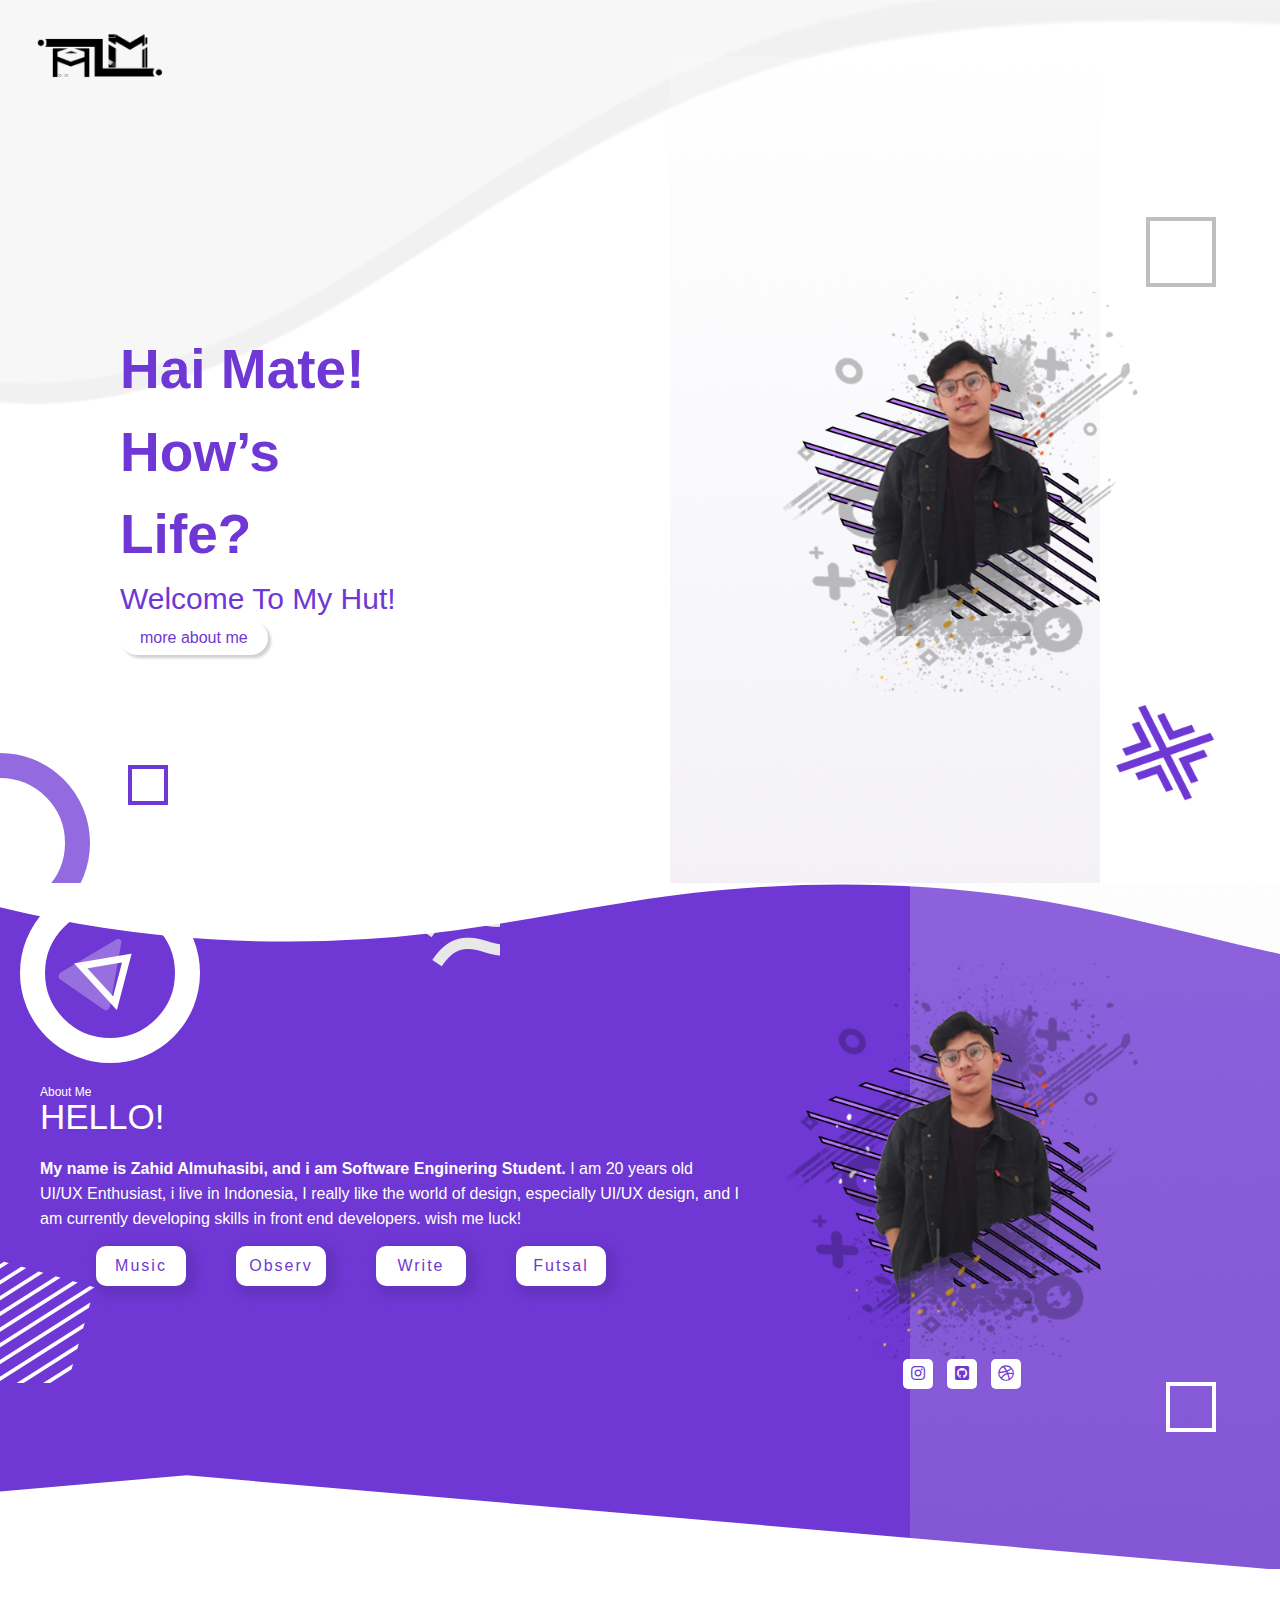
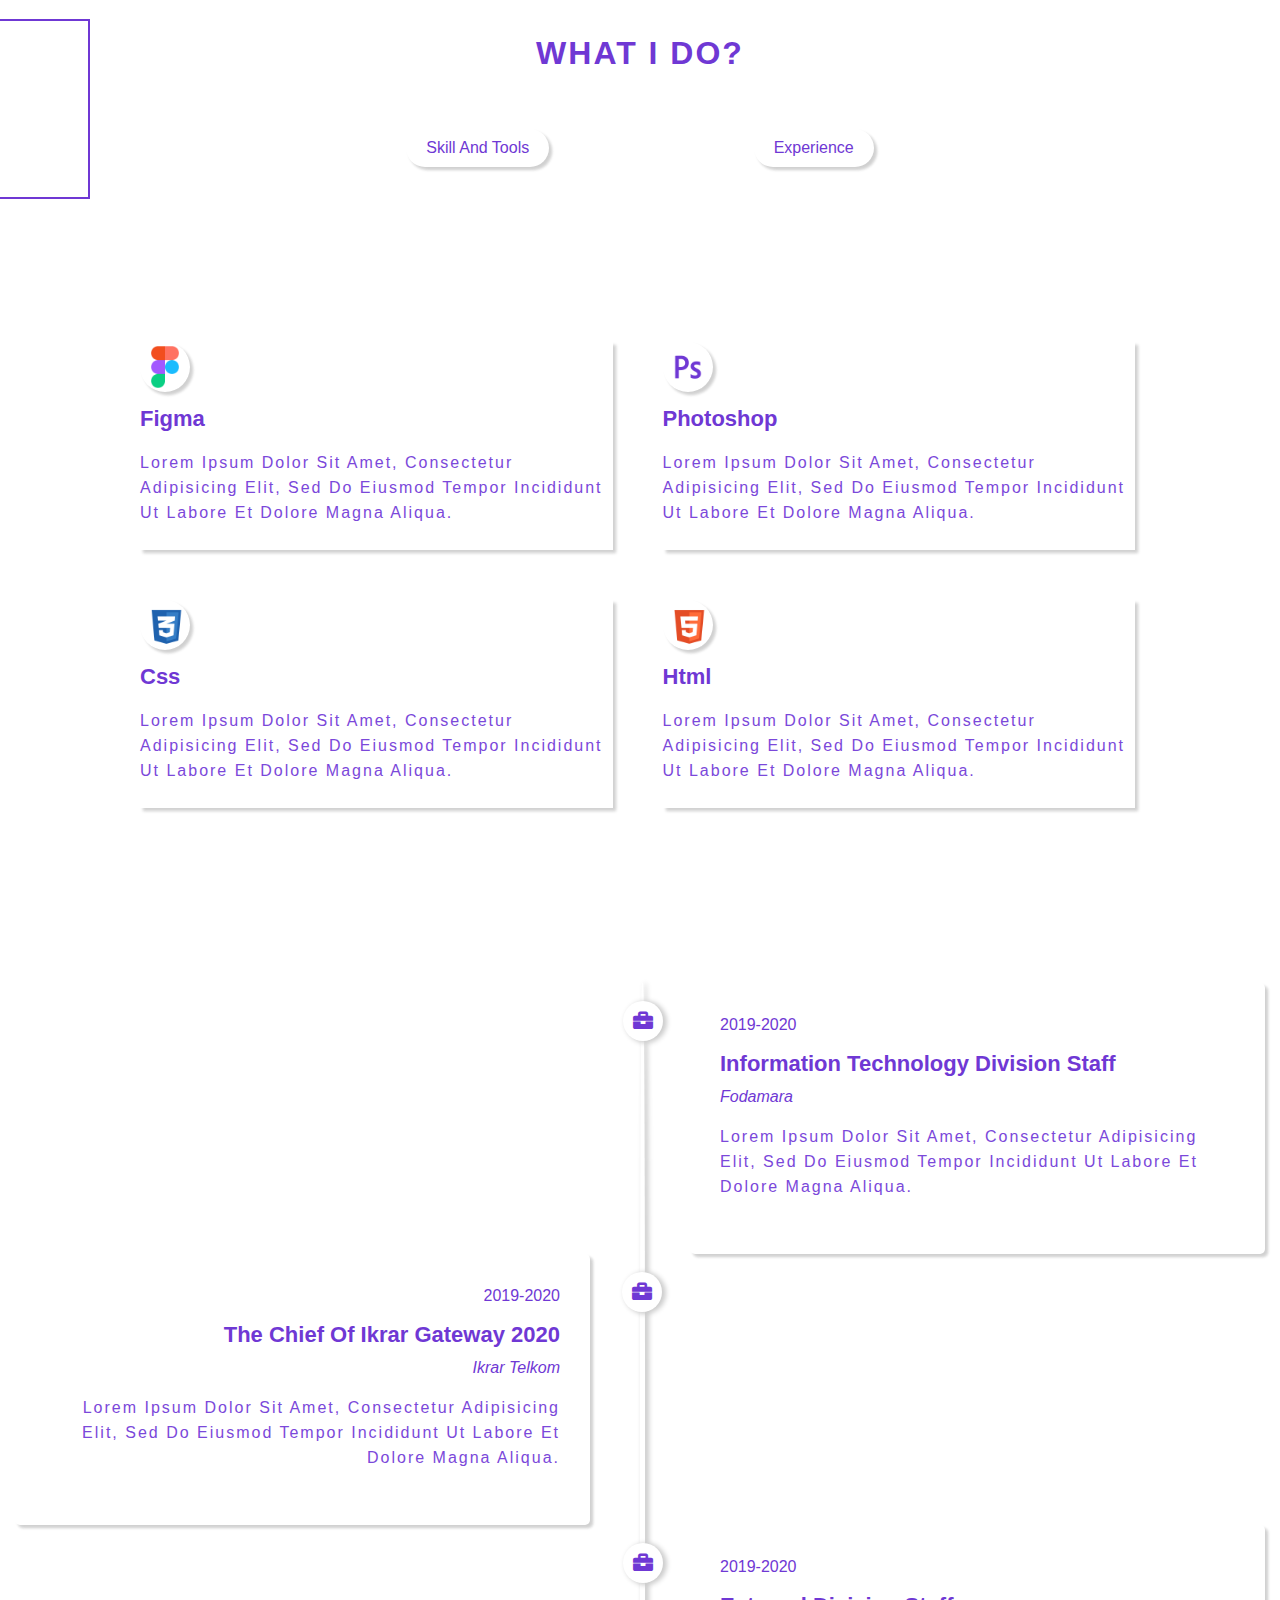
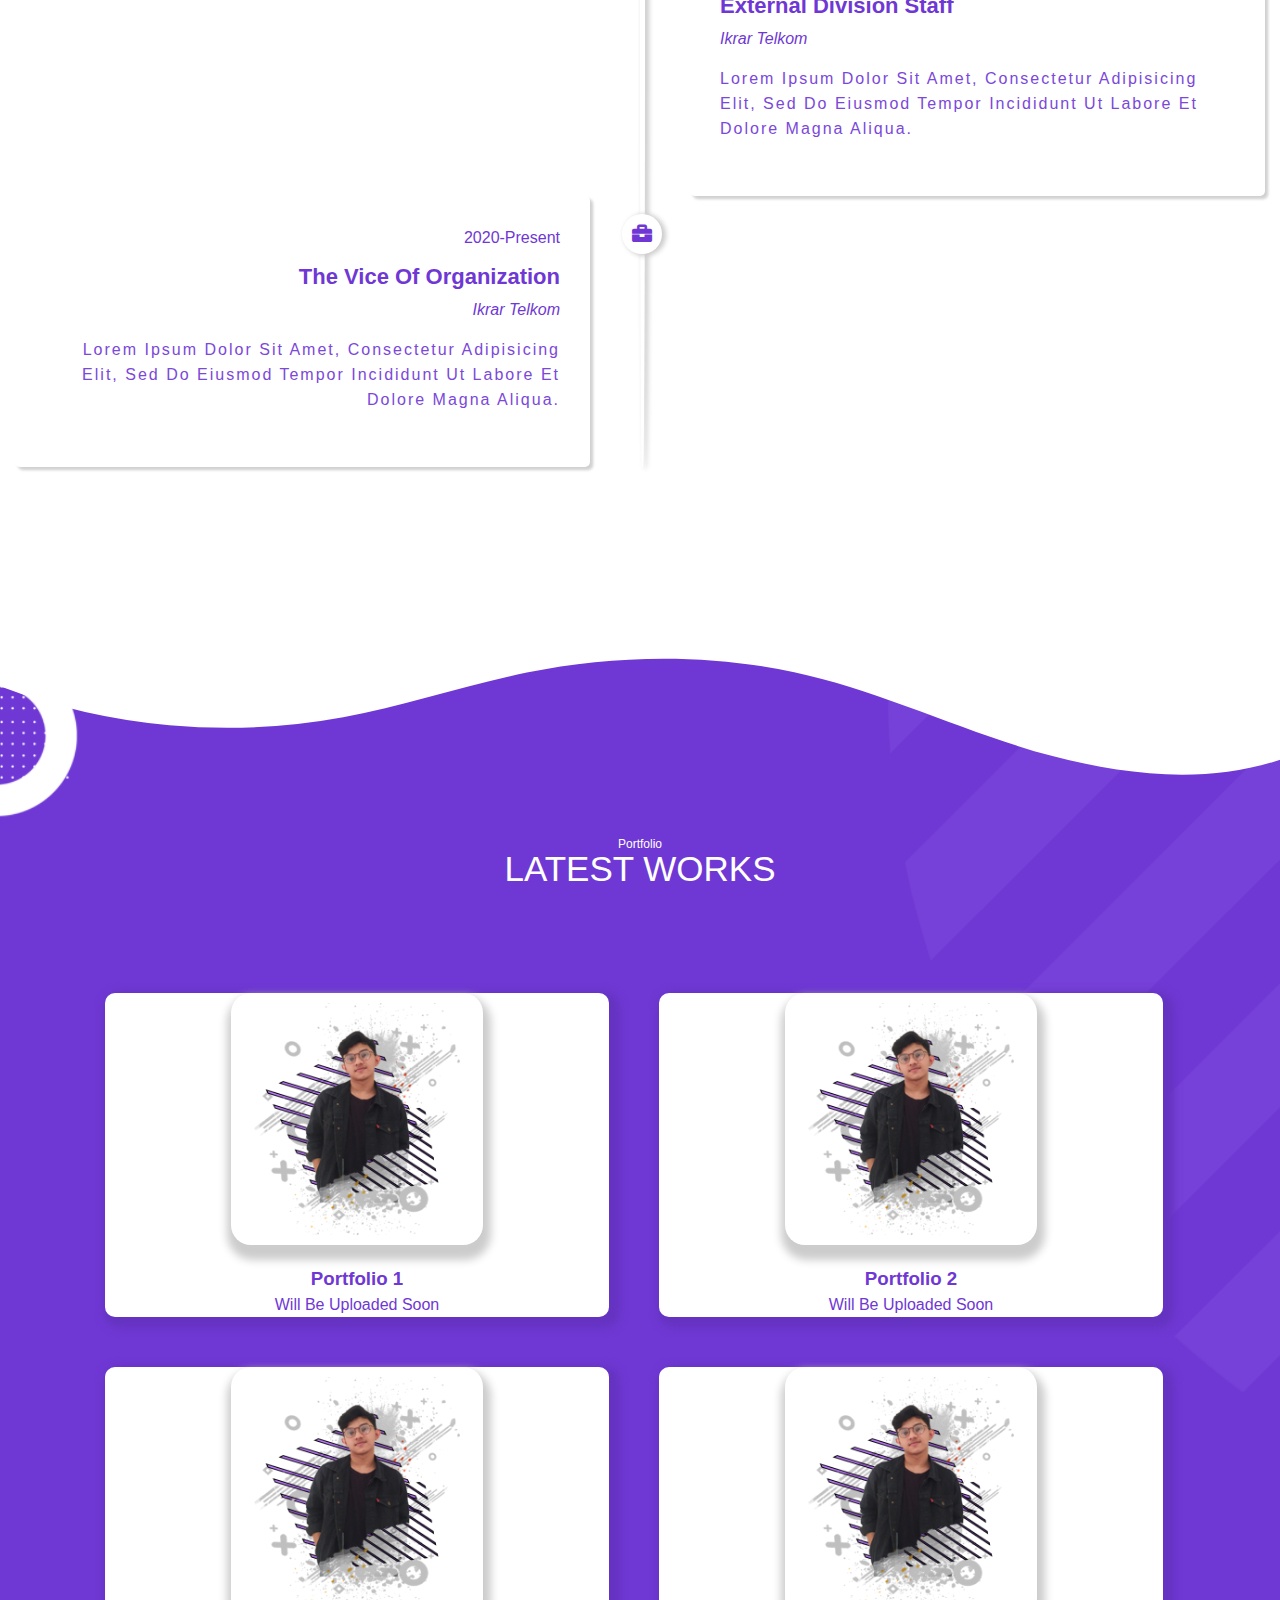
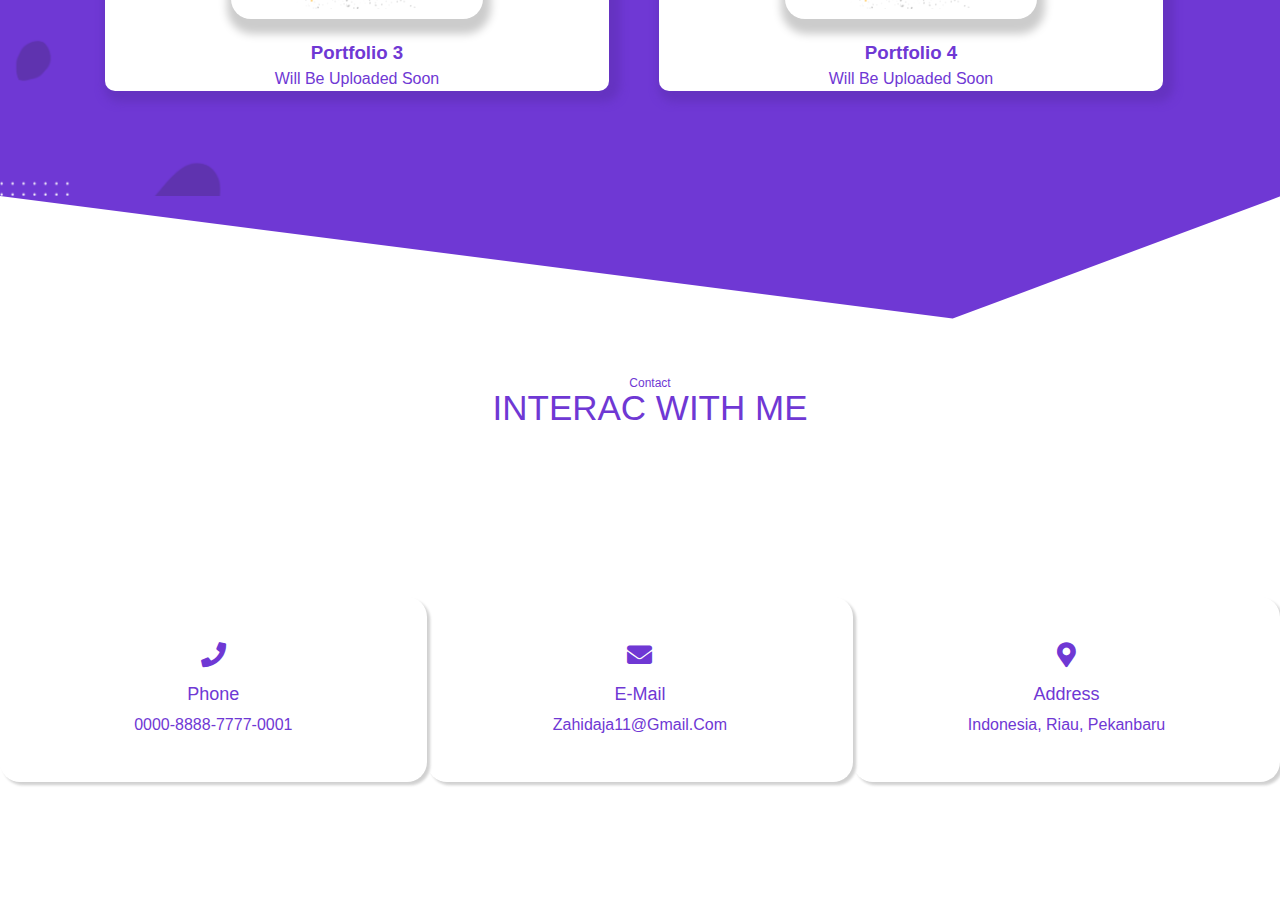
<file: index.html>
<!DOCTYPE html>
<html>
<head>
    <meta charset="utf-8">
	<link rel="stylesheet" href="
    zahid_style.css">
	<link rel="stylesheet" href="css/font-awesome.css">
    <link rel="stylesheet" href="responsive.css">
	<title>Love U</title>
    <meta name="viewport" content="width=device-width, initial-scale=1.0">
    <link rel="shortcut icon" type="image/png" href="Assets/image/profile.png">
</head>
<body>
       <!-- header start -->
    <header class="header"> 
        <div class="container">
            <div class="row justify-content-between active">
                <div class="logo">
                    <a href="https://www.instagram.com/_almuhasibi/" target="blank"> <img src="Assets/image/profile.png"></a>
                </div>
                </div>
            </div>
        </div>
    </header>
       <!-- header end -->
       <!-- home section start -->
       <section class="home-section section">
        <div class="effect-wrap">
            <div class="effect effect-1"></div>
            <div class="effect effect-2">
                <img src="Assets/image/style1.png"></div>
            <div class="effect effect-3"> </div>
            <div class="effect effect-4"> </div>
        </div>
        <!-- wrap effect end-->
        <div class="container">  
            <div class="row full-screen align-items-center"> <div class="home-text"> 
                    <h1>Hai Mate! How’s <br>Life? </br></h1>
                    <p>Welcome to my hut!</p>
                    <a href="#about" class="link-item buttonmore outer-shadow ">more about me</a>
                </div>                
                <div class="home-image">
                    <div class="image-box">
                        <img src="Assets/image/zahidpict.png" alt="profile picture" >
                    </div>
                </div>
                <div class="backphoto">
                    <img src="Assets/image/Rectangle 318.png"  "alt="rec">
                </div>
                </div>
             </div>
        </div>
        </section>
       <!-- home section end -->

    <!-- about section start -->
    <section class="about-section section" id="about">
                <div class="custom-shape-divider-top-1633807203">
                <svg data-name="Layer 1" xmlns="http://www.w3.org/2000/svg" viewBox="0 0 1200 120" preserveAspectRatio="none">
                <path d="M321.39,56.44c58-10.79,114.16-30.13,172-41.86,82.39-16.72,168.19-17.73,250.45-.39C823.78,31,906.67,72,985.66,92.83c70.05,18.48,146.53,26.09,214.34,3V0H0V27.35A600.21,600.21,0,0,0,321.39,56.44Z" class="shape-fill"></path>
                </svg>
                </div>
                <div class="backphoto-1">
                <img src="Assets/image/Rectangle 318.png" alt="rec">
                </div>
                <div class="effect-wrap-2">
            <div class="effect effect-5"></div>
            <div class="effect effect-6"></div>
            </div>
    <!-- section About Me start-->     
        <div class="container">
            <div class="row">
                <div class="about-info">
                    <div class="section-title">
                    <h2 data-heading="about me"> hello! </h2>
                </div>
                <p> <span>My name is Zahid Almuhasibi, and i am Software Enginering Student. </span> I am 20 years old UI/UX Enthusiast,
                i live in Indonesia, I really like the world of design, especially UI/UX design, and I am currently developing skills in front end developers. wish me luck!</p>
                <ul class="minat">
                    <li class="minat1"> music </li>
                    <li class="minat2"> observ </li>
                    <li class="minat-3"> write </li>
                    <li class="minat-4"> futsal </li>
                </ul>
                </div>
                <div class="about-pict"> 
                  <div class="image-box">
                        <img src="Assets/image/zahidpict.png" alt="about profile picture">
                    </div> 
                    <!-- Social links start-->
                    <div class="social-links">
                        <a href="https://www.instagram.com/zahidalmuhasibii/"target="blank" ><i class="fab fa-instagram"></i></a>
                        <a href="https://github.com/almuhasibi"target="blank" ><i class="fab fa-github-square"></i></a>
                        <a href="https://dribbble.com/Zahid8"target="blank" ><i class="fab fa-dribbble"></i></a>
                        </div>
                </div>
                <div class="custom-shape-divider-bottom-1633810531">
                <svg data-name="Layer 1" xmlns="http://www.w3.org/2000/svg" viewBox="0 0 1200 120" preserveAspectRatio="none">
                <path d="M1200 0L0 0 598.97 114.72 1200 0z" class="shape-fill"></path>
            </svg> 
            </div>
       </div>
        </div> 
    </section>
    <!-- about skill and experience start-->
    <section class="about-skill">
    <div class="container">
       <div class="row">
        <div class="about-tabs">
                <h1> What i do? </h1>
                <span class="tabs-item outer-shadow  active" target-data=".skill">skill and tools </span>
                <span class="tabs-item outer-shadow  active" target-data=".experience">experience </span>
        <div class="row">
             <div class="skill tab-content ">
                <div class="container">
                <div class="row">
                    <div class="skill-item outer-shadow">
                        <div class="photoshop outer-shadow"> <img src="Assets/image/figma.png"></div>
                            <h3>figma</h3>
                            <p>Lorem ipsum dolor sit amet, consectetur adipisicing elit, sed do eiusmod
                             tempor incididunt ut labore et dolore magna aliqua. </p>
                    </div>
                    <div class="skill-item outer-shadow">
                        <div class="photoshop outer-shadow"> <img src="Assets/image/ps.png"></div>
                            <h3>photoshop</h3>
                            <p>Lorem ipsum dolor sit amet, consectetur adipisicing elit, sed do eiusmod
                            tempor incididunt ut labore et dolore magna aliqua. </p>
                    </div>
                    <div class="skill-item outer-shadow">
                        <div class="photoshop outer-shadow"> <img src="Assets/image/css.png"></div>
                            <h3>css</h3>
                            <p>Lorem ipsum dolor sit amet, consectetur adipisicing elit, sed do eiusmod
                            tempor incididunt ut labore et dolore magna aliqua. </p>
                    </div>
                    <div class="skill-item outer-shadow">
                            <div class="photoshop outer-shadow"> <img src="Assets/image/html.png"></div>
                            <h3>html</h3>
                            <p>Lorem ipsum dolor sit amet, consectetur adipisicing elit, sed do eiusmod
                            tempor incididunt ut labore et dolore magna aliqua. </p>
                    </div>
                </div>
                </div>
                </div>
        </div>        
        </div>
        <div class="experience tab-content active">
        <div class="row"> 
            <div class="timeline">
            <div class="row ">
                <div class="timeline-item">
                <div class="timeline-item-inner outer-shadow">
                    <i class="fas fa-briefcase icon"></i>
                    <span>2019-2020</span>
                    <h3>information technology division staff</h3>
                    <h4>fodamara</h4>
                    <p>Lorem ipsum dolor sit amet, consectetur adipisicing elit, sed do eiusmod
                    tempor incididunt ut labore et dolore magna aliqua. </p>
                    </div>
                </div>
            <div class="timeline-item">
            <div class="timeline-item-inner outer-shadow">
                <i class="fas fa-briefcase icon"></i>
                    <span>2019-2020</span>
                    <h3>The chief of ikrar gateway 2020</h3>
                    <h4>ikrar telkom</h4>
                    <p>Lorem ipsum dolor sit amet, consectetur adipisicing elit, sed do eiusmod
                    tempor incididunt ut labore et dolore magna aliqua. </p>
            </div>
            </div>
                    <div class="timeline-item">
                    <div class="timeline-item-inner outer-shadow">
                        <i class="fas fa-briefcase icon"></i>
                        <span>2019-2020</span>
                        <h3>external division staff</h3>
                        <h4>ikrar telkom</h4>
                        <p>Lorem ipsum dolor sit amet, consectetur adipisicing elit, sed do eiusmod
                        tempor incididunt ut labore et dolore magna aliqua. </p>
                    </div>
                    </div>
            <div class="timeline-item">
                <div class="timeline-item-inner outer-shadow">
                    <i class="fas fa-briefcase icon"></i>
                    <span>2020-present</span>
                    <h3>the vice of organization</h3>
                    <h4>ikrar telkom</h4>
                    <p>Lorem ipsum dolor sit amet, consectetur adipisicing elit, sed do eiusmod
                     tempor incididunt ut labore et dolore magna aliqua.</p>
                </div>
            </div>
            </div>
            </div>
            <div class="effect-wrap-3">
                <div class="effect effect-7"> </div>
            </div> 
            </div>
            </div>
        </div>
        </div>
        </div> 
</section>               
    <!-- about skill and experience end-->
    <section class="wave-header section">
          
    </section>
    <!-- portfolio start  -->
    <section class="portfolio-section section">
          <div class="waveheader-1">
            <svg data-name="Layer 1" xmlns="http://www.w3.org/2000/svg" viewBox="0 0 1200 120" preserveAspectRatio="none">
            <path d="M321.39,56.44c58-10.79,114.16-30.13,172-41.86,82.39-16.72,168.19-17.73,250.45-.39C823.78,31,906.67,72,985.66,92.83c70.05,18.48,146.53,26.09,214.34,3V0H0V27.35A600.21,600.21,0,0,0,321.39,56.44Z" class="shape-fill"></path>
            </svg>
        </div>
        <div class="container">
            <div class="section-title">
                <h2 data-heading="portfolio"> latest works</h2>
            </div>
                <div class="row">
                    <div class="item-portfolio">
                        <div class="image-portfolio">
                            <img src="Assets/image/zahidpict.png">
                        </div>
                          <div class="text-portfolio"><h3>portfolio 1</h3>
                            <p>will be uploaded soon </p> </div>  
                    </div>
                    <div class="item-portfolio">
                         <div class="image-portfolio">
                            <img src="Assets/image/zahidpict.png">
                        </div>
                             <div class="text-portfolio"><h3>portfolio 2</h3>
                            <p>will be uploaded soon</p> </div>
                    </div>
                    <div class="item-portfolio">
                         <div class="image-portfolio">
                            <img src="Assets/image/zahidpict.png">
                        </div>
                             <div class="text-portfolio"><h3>portfolio 3</h3>
                            <p>will be uploaded soon</p> </div>
                    </div>
                    <div class="item-portfolio">
                         <div class="image-portfolio">
                            <img src="Assets/image/zahidpict.png">
                        </div>
                            <div class="text-portfolio"><h3>portfolio 4</h3>
                            <p>will be uploaded soon </p> </div>
                    </div>
                </div>
        </div>
    </section>
    <!-- portfolio end  -->

    <!-- contact start  -->
     <section class="contact-section section">
        <div class="triangle-1">
            <div class="custom-shape-divider-top-1634047770">
                <div class="custom-shape-divider-top-1634048116">
                <svg data-name="Layer 1" xmlns="http://www.w3.org/2000/svg" viewBox="0 0 1200 120" preserveAspectRatio="none">
                <path d="M1200 0L0 0 892.25 114.72 1200 0z" class="shape-fill"></path>
                </svg>
                </div>
            </div>
        </div>
        <div class="container">
                 <div class="section-title">
                     <h2 data-heading="contact" > interac with me</h2>
                 </div>
                 <div class="row">
                     <div class="contact-item outer-shadow">
                     <div class="contact-item-inner">
                       <i class="fas fa-phone"> </i>
                       <span>phone</span>
                       <p> 0000-8888-7777-0001 </p>
                     </div>    
                     </div>
                     <div class="contact-item outer-shadow">
                     <div class="contact-item-inner">
                       <i class="fas fa-envelope"> </i>
                       <span>e-mail</span>
                       <p> zahidaja11@gmail.com </p>
                     </div>    
                     </div>
                     <div class="contact-item outer-shadow">
                     <div class="contact-item-inner">
                       <i class="fas fa-map-marker-alt"> </i>
                       <span>address</span>
                       <p> indonesia, riau, pekanbaru </p>
                     </div>    
                     </div>
                 </div>
            </div>
        </div>
    </section>
    <!-- contact start  -->
        
        <!-- Portfolio start -->
    <script src="main.js"></script>
</body>
</html>
</file>
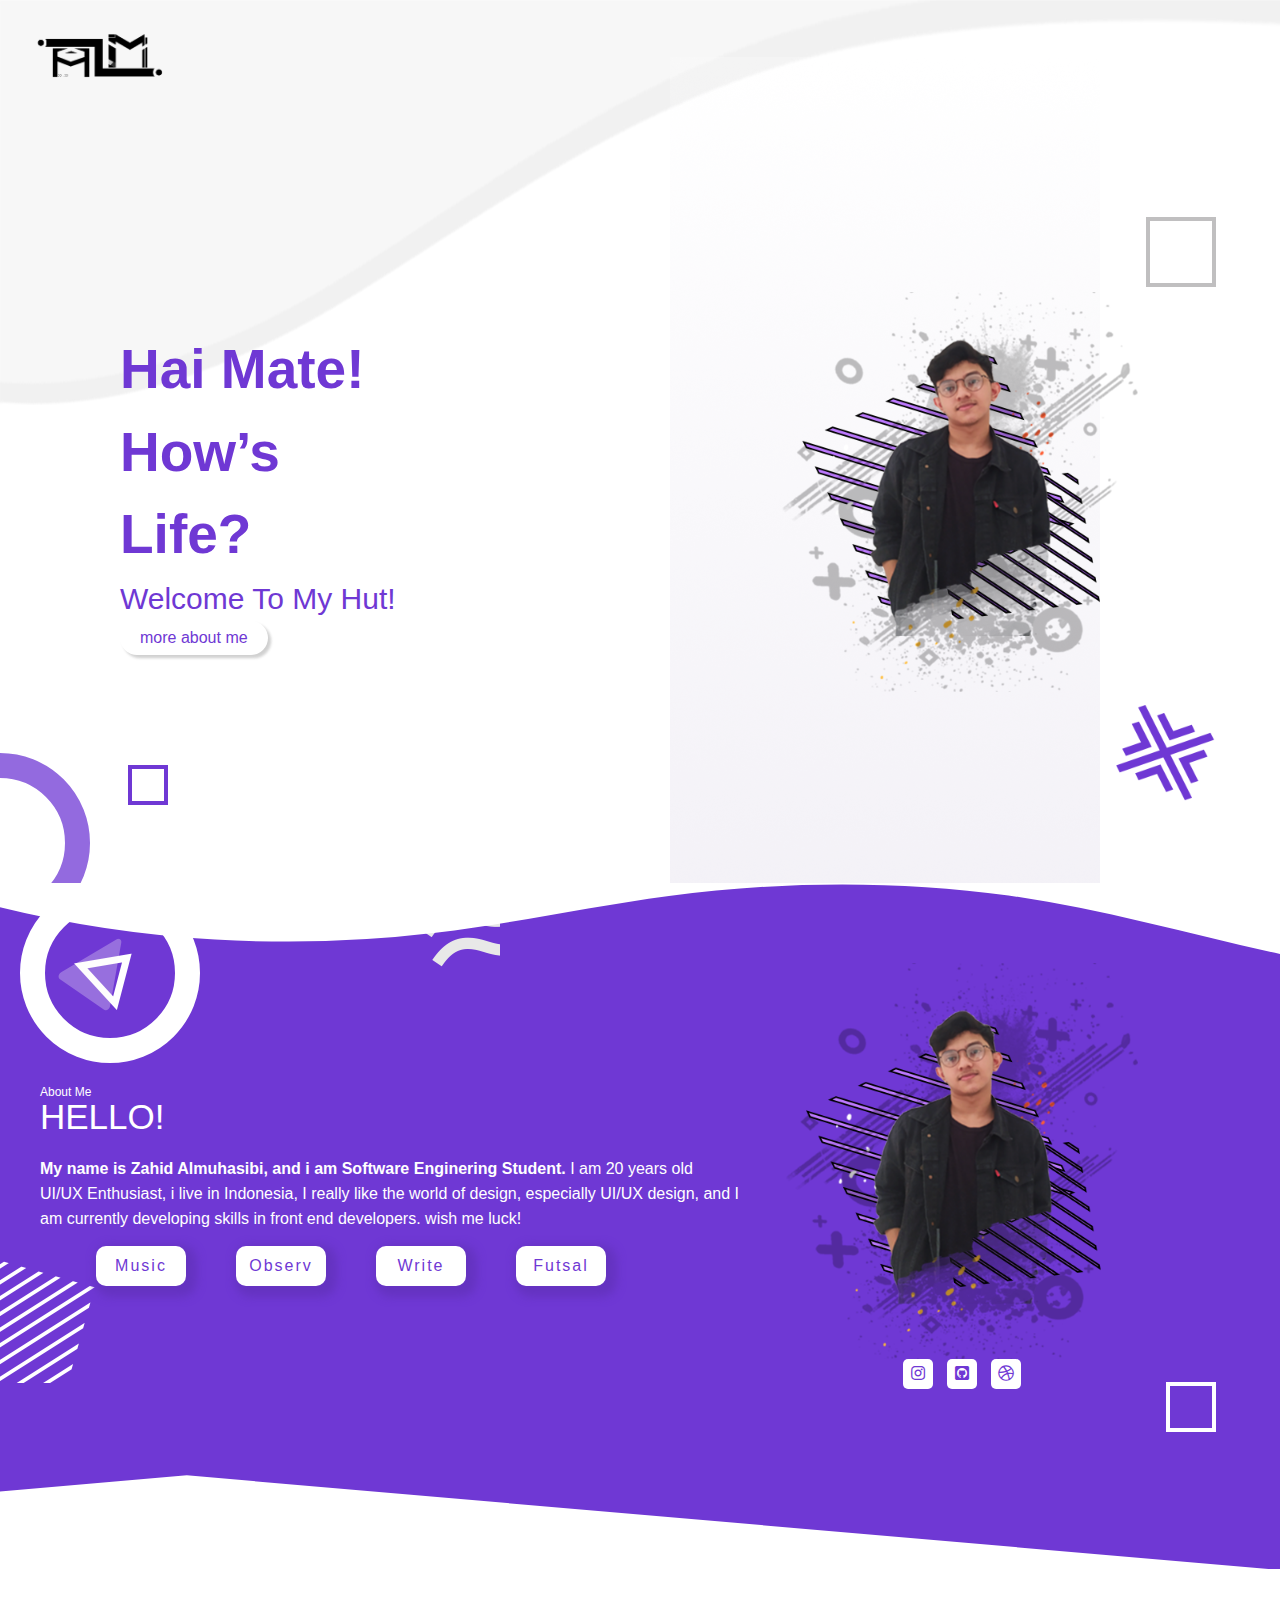
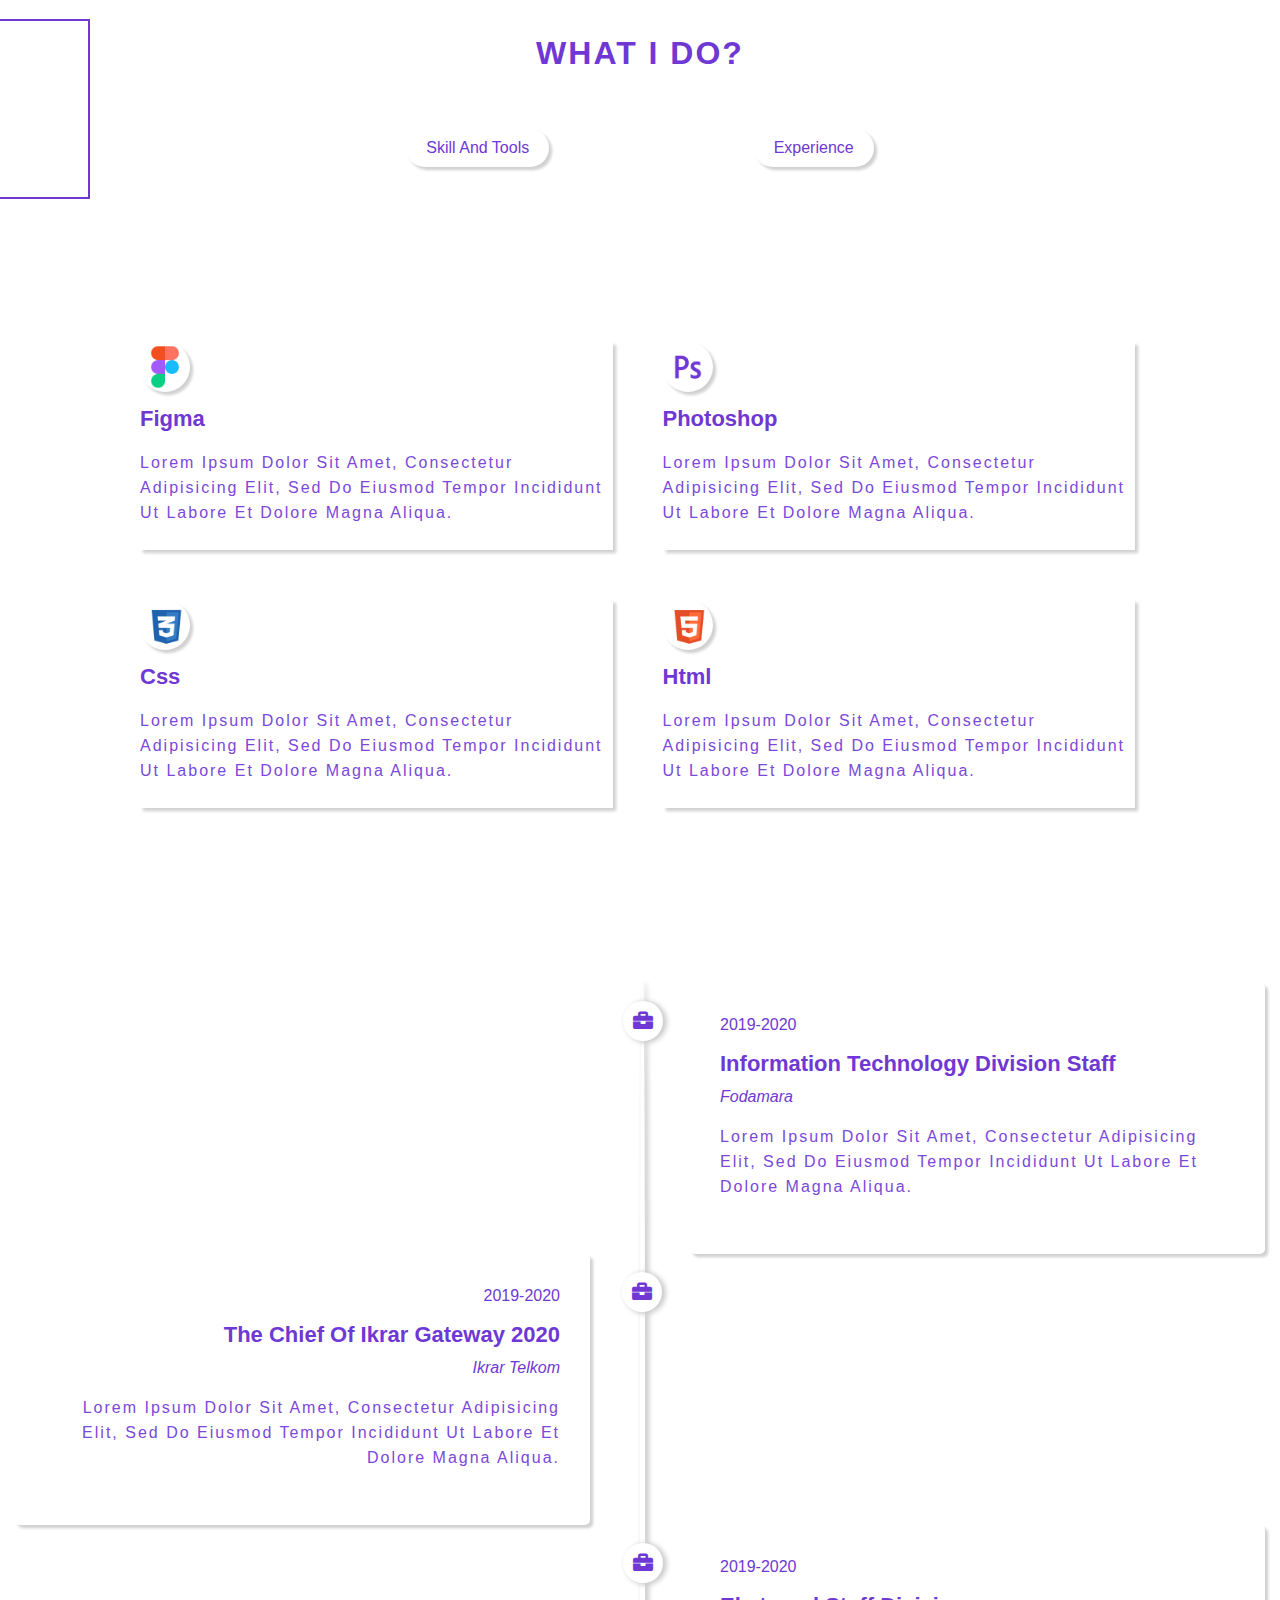
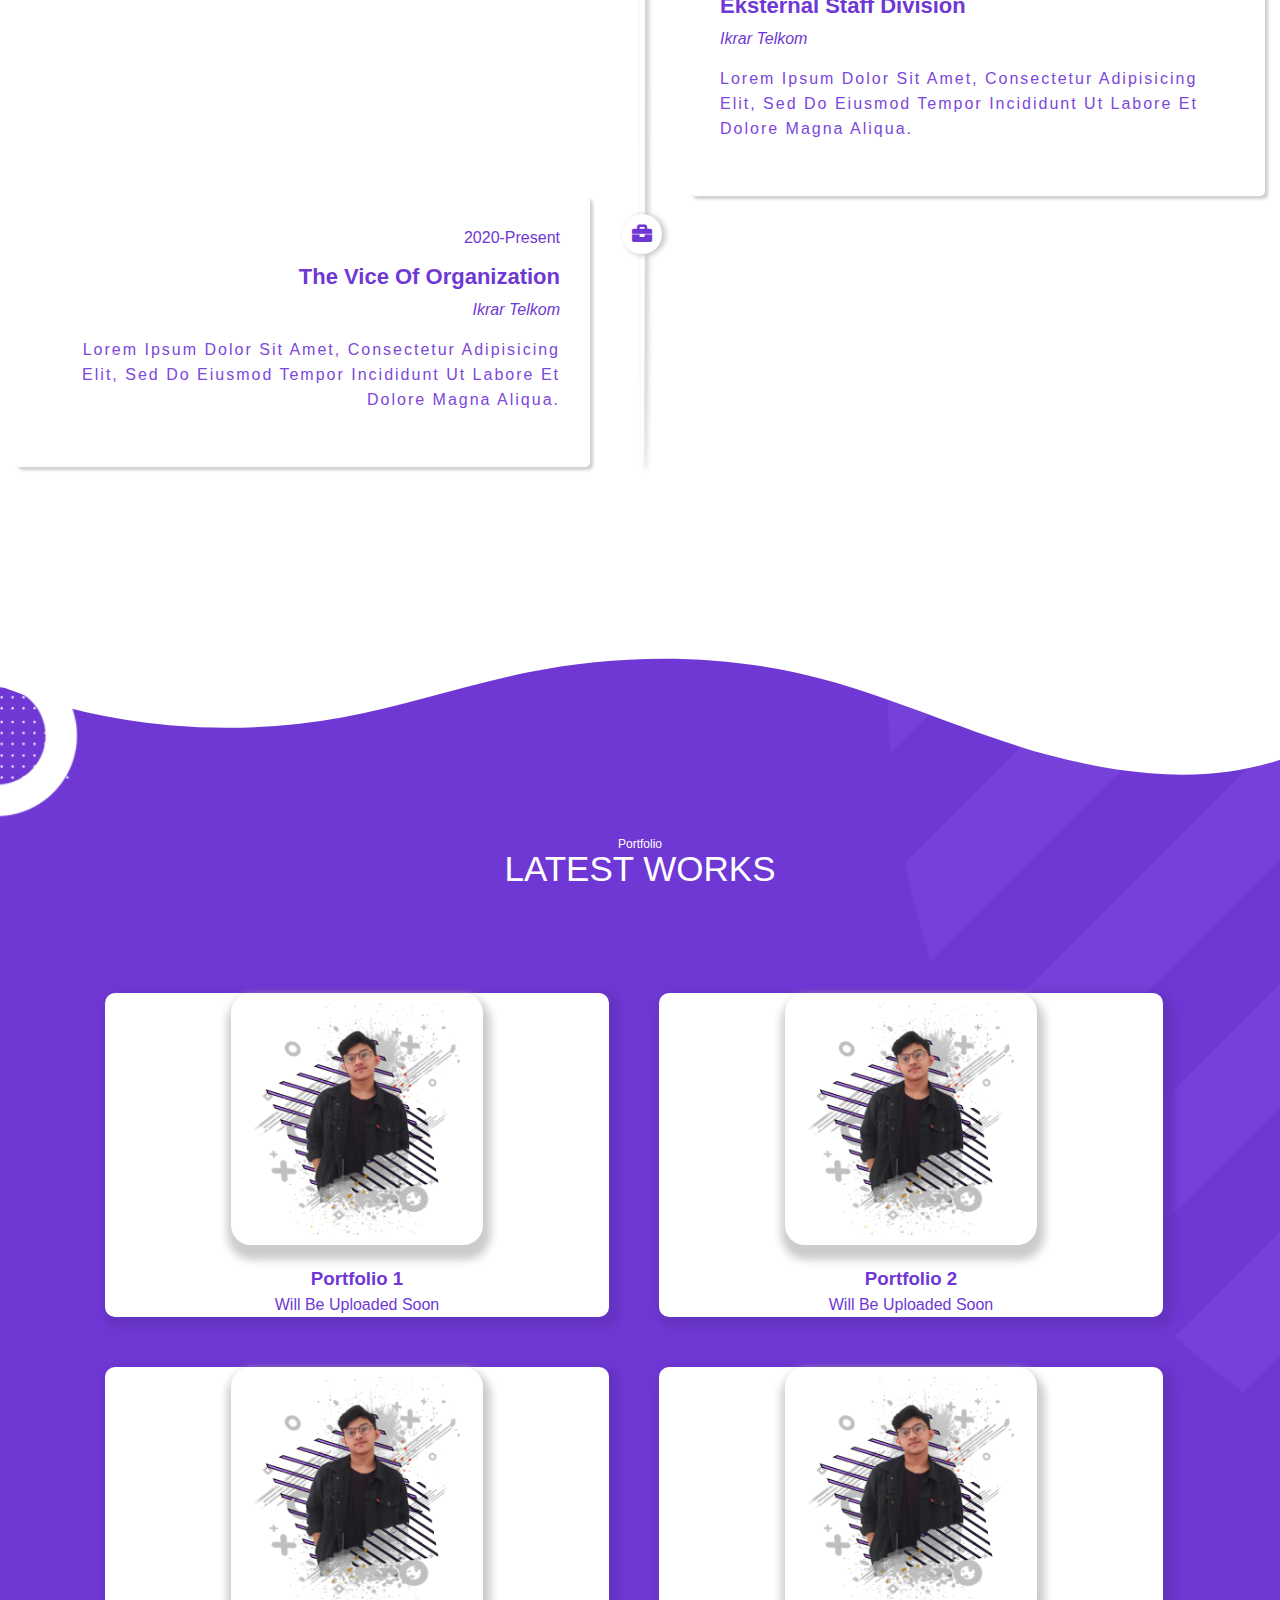
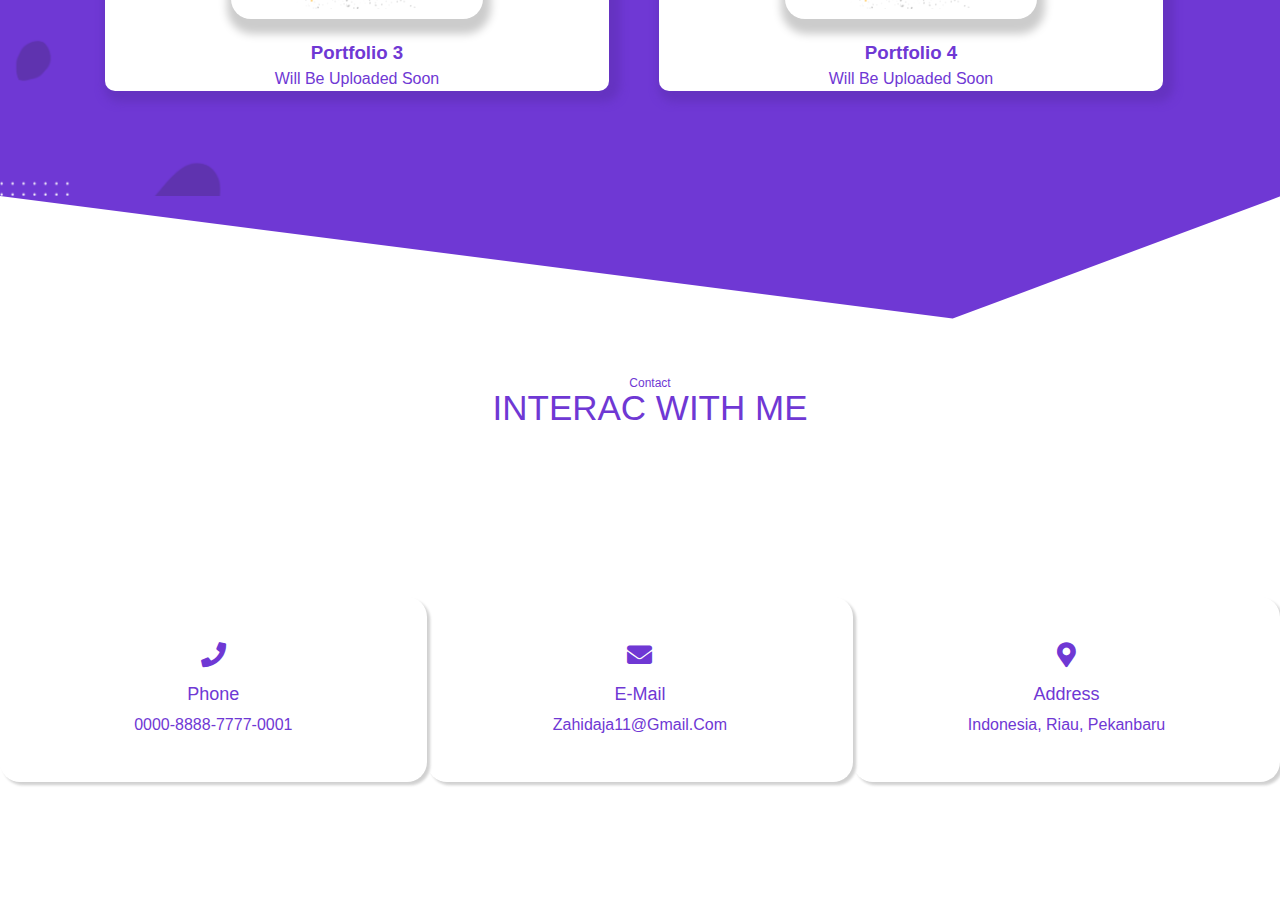
<file: zahid.html>
<!DOCTYPE html>
<html>
<head>
    <meta charset="utf-8">
	<link rel="stylesheet" href="
    zahid_style.css">
	<link rel="stylesheet" href="css/font-awesome.css">
    <link rel="stylesheet" href="responsive.css">
	<title>Love U</title>
    <meta name="viewport" content="width=device-width, initial-scale=1.0">
</head>
<body>
       <!-- header start -->
    <header class="header"> 
        <div class="container">
            <div class="row justify-content-between active">
                <div class="logo">
                    <a href="https://www.instagram.com/_almuhasibi/" target="blank"> <img src="Assets/image/profile.png"></a>
                </div>
                </div>
            </div>
        </div>
    </header>
       <!-- header end -->
       <!-- home section start -->
       <section class="home-section section">
        <div class="effect-wrap">
            <div class="effect effect-1"></div>
            <div class="effect effect-2">
                <img src="Assets/image/style1.png"></div>
            <div class="effect effect-3"> </div>
            <div class="effect effect-4"> </div>
        </div>
        <!-- wrap effect end-->
        <div class="container">  
            <div class="row full-screen align-items-center"> <div class="home-text"> 
                    <h1>Hai Mate! How’s <br>Life? </br></h1>
                    <p>Welcome to my hut!</p>
                    <a href="#about" class="link-item buttonmore outer-shadow ">more about me</a>
                </div>                
                <div class="home-image">
                    <div class="image-box">
                        <img src="Assets/image/zahidpict.png" alt="profile picture" >
                    </div>
                </div>
                <div class="backphoto">
                    <img src="Assets/image/Rectangle 318.png"  "alt="rec">
                </div>
                </div>
             </div>
        </div>
        </section>
       <!-- home section end -->

    <!-- about section start -->
    <section class="about-section section" id="about">
                <div class="custom-shape-divider-top-1633807203">
                <svg data-name="Layer 1" xmlns="http://www.w3.org/2000/svg" viewBox="0 0 1200 120" preserveAspectRatio="none">
                <path d="M321.39,56.44c58-10.79,114.16-30.13,172-41.86,82.39-16.72,168.19-17.73,250.45-.39C823.78,31,906.67,72,985.66,92.83c70.05,18.48,146.53,26.09,214.34,3V0H0V27.35A600.21,600.21,0,0,0,321.39,56.44Z" class="shape-fill"></path>
                </svg>
                </div>
                <!-- <div class="backphoto-1">
                <img src="Assets/image/Rectangle 318.png" alt="rec">
                </div> -->
                <div class="effect-wrap-2">
            <div class="effect effect-5"></div>
            <div class="effect effect-6"></div>
            </div>
    <!-- section About Me start-->     
        <div class="container">
            <div class="row">
                <div class="about-info">
                    <div class="section-title">
                    <h2 data-heading="about me"> hello! </h2>
                </div>
                <p> <span>My name is Zahid Almuhasibi, and i am Software Enginering Student. </span> I am 20 years old UI/UX Enthusiast,
                i live in Indonesia, I really like the world of design, especially UI/UX design, and I am currently developing skills in front end developers. wish me luck!</p>
                <ul class="minat">
                    <li class="minat1"> music </li>
                    <li class="minat2"> observ </li>
                    <li class="minat-3"> write </li>
                    <li class="minat-4"> futsal </li>
                </ul>
                </div>
                <div class="about-pict"> 
                  <div class="image-box">
                        <img src="Assets/image/zahidpict.png" alt="about profile picture">
                    </div> 
                    <!-- Social links start-->
                    <div class="social-links">
                        <a href="https://www.instagram.com/zahidalmuhasibii/"target="blank" ><i class="fab fa-instagram"></i></a>
                        <a href="https://github.com/zahi8"target="blank" ><i class="fab fa-github-square"></i></a>
                        <a href="https://dribbble.com/Zahid8"target="blank" ><i class="fab fa-dribbble"></i></a>
                        </div>
                </div>
                <div class="custom-shape-divider-bottom-1633810531">
                <svg data-name="Layer 1" xmlns="http://www.w3.org/2000/svg" viewBox="0 0 1200 120" preserveAspectRatio="none">
                <path d="M1200 0L0 0 598.97 114.72 1200 0z" class="shape-fill"></path>
            </svg> 
            </div>
       </div>
        </div> 
    </section>
    <!-- about skill and experience start-->
    <section class="about-skill">
    <div class="container">
       <div class="row">
        <div class="about-tabs">
                <h1> What i do? </h1>
                <span class="tabs-item outer-shadow  active" target-data=".skill">skill and tools </span>
                <span class="tabs-item outer-shadow  active" target-data=".experience">experience </span>
        <div class="row">
             <div class="skill tab-content ">
                <div class="container">
                <div class="row">
                    <div class="skill-item outer-shadow">
                        <div class="photoshop outer-shadow"> <img src="Assets/image/figma.png"></div>
                            <h3>figma</h3>
                            <p>Lorem ipsum dolor sit amet, consectetur adipisicing elit, sed do eiusmod
                             tempor incididunt ut labore et dolore magna aliqua. </p>
                    </div>
                    <div class="skill-item outer-shadow">
                        <div class="photoshop outer-shadow"> <img src="Assets/image/ps.png"></div>
                            <h3>photoshop</h3>
                            <p>Lorem ipsum dolor sit amet, consectetur adipisicing elit, sed do eiusmod
                            tempor incididunt ut labore et dolore magna aliqua. </p>
                    </div>
                    <div class="skill-item outer-shadow">
                        <div class="photoshop outer-shadow"> <img src="Assets/image/css.png"></div>
                            <h3>css</h3>
                            <p>Lorem ipsum dolor sit amet, consectetur adipisicing elit, sed do eiusmod
                            tempor incididunt ut labore et dolore magna aliqua. </p>
                    </div>
                    <div class="skill-item outer-shadow">
                            <div class="photoshop outer-shadow"> <img src="Assets/image/html.png"></div>
                            <h3>html</h3>
                            <p>Lorem ipsum dolor sit amet, consectetur adipisicing elit, sed do eiusmod
                            tempor incididunt ut labore et dolore magna aliqua. </p>
                    </div>
                </div>
                </div>
                </div>
        </div>        
        </div>
        <div class="experience tab-content active">
        <div class="row"> 
            <div class="timeline">
            <div class="row ">
                <div class="timeline-item">
                <div class="timeline-item-inner outer-shadow">
                    <i class="fas fa-briefcase icon"></i>
                    <span>2019-2020</span>
                    <h3>information technology division staff</h3>
                    <h4>fodamara</h4>
                    <p>Lorem ipsum dolor sit amet, consectetur adipisicing elit, sed do eiusmod
                    tempor incididunt ut labore et dolore magna aliqua. </p>
                    </div>
                </div>
            <div class="timeline-item">
            <div class="timeline-item-inner outer-shadow">
                <i class="fas fa-briefcase icon"></i>
                    <span>2019-2020</span>
                    <h3>The chief of ikrar gateway 2020</h3>
                    <h4>ikrar telkom</h4>
                    <p>Lorem ipsum dolor sit amet, consectetur adipisicing elit, sed do eiusmod
                    tempor incididunt ut labore et dolore magna aliqua. </p>
            </div>
            </div>
                    <div class="timeline-item">
                    <div class="timeline-item-inner outer-shadow">
                        <i class="fas fa-briefcase icon"></i>
                        <span>2019-2020</span>
                        <h3>eksternal staff division</h3>
                        <h4>ikrar telkom</h4>
                        <p>Lorem ipsum dolor sit amet, consectetur adipisicing elit, sed do eiusmod
                        tempor incididunt ut labore et dolore magna aliqua. </p>
                    </div>
                    </div>
            <div class="timeline-item">
                <div class="timeline-item-inner outer-shadow">
                    <i class="fas fa-briefcase icon"></i>
                    <span>2020-present</span>
                    <h3>the vice of organization</h3>
                    <h4>ikrar telkom</h4>
                    <p>Lorem ipsum dolor sit amet, consectetur adipisicing elit, sed do eiusmod
                     tempor incididunt ut labore et dolore magna aliqua.</p>
                </div>
            </div>
            </div>
            </div>
            <div class="effect-wrap-3">
                <div class="effect effect-7"> </div>
            </div> 
            </div>
            </div>
        </div>
        </div>
        </div> 
</section>               
    <!-- about skill and experience end-->
    <section class="wave-header section">
          
    </section>
    <!-- portfolio start  -->
    <section class="portfolio-section section">
          <div class="waveheader-1">
            <svg data-name="Layer 1" xmlns="http://www.w3.org/2000/svg" viewBox="0 0 1200 120" preserveAspectRatio="none">
            <path d="M321.39,56.44c58-10.79,114.16-30.13,172-41.86,82.39-16.72,168.19-17.73,250.45-.39C823.78,31,906.67,72,985.66,92.83c70.05,18.48,146.53,26.09,214.34,3V0H0V27.35A600.21,600.21,0,0,0,321.39,56.44Z" class="shape-fill"></path>
            </svg>
        </div>
        <div class="container">
            <div class="section-title">
                <h2 data-heading="portfolio"> latest works</h2>
            </div>
                <div class="row">
                    <div class="item-portfolio">
                        <div class="image-portfolio">
                            <img src="Assets/image/zahidpict.png">
                        </div>
                          <div class="text-portfolio"><h3>portfolio 1</h3>
                            <p>will be uploaded soon </p> </div>  
                    </div>
                    <div class="item-portfolio">
                         <div class="image-portfolio">
                            <img src="Assets/image/zahidpict.png">
                        </div>
                             <div class="text-portfolio"><h3>portfolio 2</h3>
                            <p>will be uploaded soon</p> </div>
                    </div>
                    <div class="item-portfolio">
                         <div class="image-portfolio">
                            <img src="Assets/image/zahidpict.png">
                        </div>
                             <div class="text-portfolio"><h3>portfolio 3</h3>
                            <p>will be uploaded soon</p> </div>
                    </div>
                    <div class="item-portfolio">
                         <div class="image-portfolio">
                            <img src="Assets/image/zahidpict.png">
                        </div>
                            <div class="text-portfolio"><h3>portfolio 4</h3>
                            <p>will be uploaded soon </p> </div>
                    </div>
                </div>
        </div>
    </section>
    <!-- portfolio end  -->

    <!-- contact start  -->
     <section class="contact-section section">
        <div class="triangle-1">
            <div class="custom-shape-divider-top-1634047770">
                <div class="custom-shape-divider-top-1634048116">
                <svg data-name="Layer 1" xmlns="http://www.w3.org/2000/svg" viewBox="0 0 1200 120" preserveAspectRatio="none">
                <path d="M1200 0L0 0 892.25 114.72 1200 0z" class="shape-fill"></path>
                </svg>
                </div>
            </div>
        </div>
        <div class="container">
                 <div class="section-title">
                     <h2 data-heading="contact" > interac with me</h2>
                 </div>
                 <div class="row">
                     <div class="contact-item outer-shadow">
                     <div class="contact-item-inner">
                       <i class="fas fa-phone"> </i>
                       <span>phone</span>
                       <p> 0000-8888-7777-0001 </p>
                     </div>    
                     </div>
                     <div class="contact-item outer-shadow">
                     <div class="contact-item-inner">
                       <i class="fas fa-envelope"> </i>
                       <span>e-mail</span>
                       <p> zahidaja11@gmail.com </p>
                     </div>    
                     </div>
                     <div class="contact-item outer-shadow">
                     <div class="contact-item-inner">
                       <i class="fas fa-map-marker-alt"> </i>
                       <span>address</span>
                       <p> indonesia, riau, pekanbaru </p>
                     </div>    
                     </div>
                 </div>
            </div>
        </div>
    </section>
    <!-- contact start  -->
        
        <!-- Portfolio start -->
    <script src="main.js"></script>
</body>
</html>
</file>
<file: zahid_style.css>
/*all style*/
:root{
    --bg-black-900  :   #000000;
    --outer-shadow  :  3px 3px 3px #d0d0d0,3px 3px 3px #f8f8f8;
    --outer-shadow-0:  0 0 0 #d0d0d0,0 0 0 #f8f8f8;
    --inner-shadow  :  inset 3px 3px 3px #d0d0d0 inset -3px -3px -3px #f8f8f8;
    }
    
    /*Font Family*/
    @import url('https://fonts.googleapis.com/css2?family=Poppins:wght@100&display=swap');
    
    body{
        font-size: 16px;
        line-height: 1.5;
        overflow-x: hidden;
        background-color: white;
        background-image: url(Assets/image/backhead.png );
        background-repeat: no-repeat;
    }
    *:not(i){
        font-family: 'Poppins', sans-serif;
      
    }
    *{
        margin: 0;
        padding: 0px;
        box-sizing: border-box;
        outline: none;  
    }
    :before,:after{
        box-sizing: border-box;
    }
    a{
        text-decoration: none;
    }
    ul{
        list-style: none;
        margin: 0;
        padding: 0;
    }
    img{
        vertical-align: middle;
        max-width: 100%;
    
    }
    .container{
        margin: auto;
    }
    .row{
        display: flex;
        flex-wrap: wrap;
    }
    .justify-content-between{
        justify-content : space-between;
    }
    .inner-shadow{
        box-shadow: var(--inner-shadow);
    }
    .outer-shadow{
        box-shadow: var(--outer-shadow);
    }
    .hover-in-shadow{
        position: relative;
        z-index: 1;
    }
    
    .align-items-center{
        align-items: center;
    }
    .buttonmore{
        cursor: pointer;
        bottom: 15px;
        right: 10px;
        padding: 9px 20px;
        font-size: 16px;
        font-weight: 200;
        color: #6F38D4;;
        line-height: 1;
        background-color: transparent;
        border-radius: 20px;
        display: inline-block;
        transition: all 0.3s ease;
    }
    
    .effect-wrap .effect{
        position: absolute;
        z-index: -1;
    }
    
    .effect-1{
        width: 40px;
        height: 40px;
        border: 4px solid #6F38D4;
        left: 10%;
        bottom: 10%;
        animation: spin 10s linear infinite;
    
    }
    .effect-2{
        width: 100px;
        height: 100px;
        color: #936ADF;
        right: 5%;
        bottom: 10%;
        animation: spin 10s linear infinite;
    
    }
    .effect-3{
        width: 70px;
        height: 70px;
        border: 4px solid #C0BFC0;
        right: 5%;
        top: 15%;
        animation: spin 10s linear infinite;
    
    }
    .effect-4{
        position: absolute;
        width: 180px;
        height: 180px;
        border-radius: 50%;
        border: 25px solid #936ADF;
        left: -7%;
        bottom: -50px;
        animation: topBounce 5s ease-in-out infinite;
    }
    @keyframes spin{
        0%{
            transform: rotate(0deg);
        }
        100%{
            transform: rotate(360deg);
        }
    }
    @keyframes topBounce{
        0% 100%{
            transform: translateY(0);
        }
        50%{
            transform: translatex(25px);
        }
    }
    
    .section-title{
        flex: 0 0 200%;
        padding-left: 20px;
        padding-bottom: 20px;
    
    
    }
    
    .section-title h2{
        display: inline-block;
        color: white;
        margin: -20px;
        margin-top: 50px;
        text-transform: uppercase;
        font-size: 35px;
        font-weight: lighter;
    
        margin-bottom: -50px;
    }
    .section-title h2:before{
        content: attr(data-heading);
        display: block;
        margin-bottom: -10px;
        font-size: 12px;
        text-transform: capitalize;
        font-weight: lighter;
    
    
    }
    *header*/
    .header{
        padding: 20px 16px;
        position: absolute;
        width: 100%;
        top: 0;
        left: 0;
        z-index: 99;
    }
    .header .logo a{
        display: inline-block;
        align-content: center;
        line-height: 110px;
        height: 100px;
        width: 200px;
    }
    .header .button{
        height: 40px;
        width: 40px;
        right: 50px;
        top: 30px;
        cursor: pointer;
        border-radius: 20%;
        display: flex;
        align-items: center;
        justify-content: center;
        transition: all 0.5s ease;    
    
    }
    .header .button span{
        display: block;
        position: relative;
        height: 2px;
        width: 16px;
        background-color: #6F38D4;
    }
    .header .button span:before,
    .header .button span:after{
        content: '';
        position: absolute;
        width: 100%;
        height: 100%;
        left: 0;
        background-color: #6F38D4;
    }
    .header .button span:before{
        top: -7.1px;
    }
    .header .button span:after{
        top: 7px;
    }
    
    /*home screen section*/
    .home-section{
        position: relative;
    }
    .home-section .full-screen{
        padding:0px 0;
        min-height: 87vh;
    }
    
    .home-section .home-text,
    .home-section .home-image{
        flex:0 0 50%;
        max-width: 50%;
        padding:0 120px;
    }

    
    .home-section .home-text h1{
        color: #6F38D4;
        font-size: 55px;
        text-transform: capitalize;
        margin: 0;
        font-weight: bold;
    }
    .home-section .home-text p{
        color: #6F38D4;
        font-size: 30px;
        font-weight: lighter;
        margin: 0;
        text-transform: capitalize;
    }
    .home-section .backphoto{
        position: absolute;
        right: 180px;
        z-index: -99;
    }
    .home-section .home-image .image-box{
        max-width: 450px;
        display: block;
        margin: auto;
    }
    .home-section .home-image .image-box img{
        width: 100%;
    }
    /*home screen end*/
    
    /*section About me start*/
    .about-section{
        padding: 0;
        margin: 0;
        position: relative;
        width: 100%;
        background-image: url(Assets/image/back1.png);
        background-color: #6F38D4;
        background-repeat: no-repeat;
        overflow: hidden;
    }
    
    .about-section .tab-content{
        flex: 0 0 100%;
        max-width: 100%;
        display: none;
    }
    .about-section .tab-content.active{
        display: block;
    }
    
    .custom-shape-divider-top-1633807203 {
        position: absolute;
        top: 0;
        left: 0;
        width: 100%;
        overflow: hidden;
        line-height: 0;
    }
    
    .custom-shape-divider-top-1633807203 svg {
        position: relative;
        display: block;
        width: calc(127% + 1.3px);
        height: 106px;
    }
    
    .custom-shape-divider-top-1633807203 .shape-fill {
        fill: #FFFFFF;
    }
    
    @keyframes animate{
        0{
            background-position-x: 0;
        }
        100%{
            background-position-x: 1000px;
        }
    }
    .about-section{
        padding: 80px 20px 80px;
        margin:  0 0 0 0;
    
    }
    .effect-wrap-2 .effect{
        position: absolute;
        z-index: 999;
    }
    .effect-5{
        width:  50px; 
        height: 50px;
        border: 4px solid white;
        right: 5%;
        bottom: 20%; 
        animation: spin 20s linear infinite;
    }
    .effect-6{
        position: absolute;
        width: 180px;
        height: 180px;
        border-radius: 50%;
        border: 25px solid white;
        left: 60;
        top: 0;
        animation: topBounce 5s ease-in-out infinite;
     } 
      
    @keyframes topBounce{
        0% 100%{
            transform: translateY(0);
        }
        50%{
            transform: translatex(25px);
        }
    }
    @keyframes spin{
         0%{
            transform: rotate(0deg);
        }
        100%{
            transform: rotate(360deg);
        }
    }
    .about-section .about-info{
        flex: 0 0 60%;
        max-width: 60%;
        top: 50px;
        max-height: 60%;
        padding: 0 25px;
        padding-top: 70px;
        padding-left: 20px;
        padding-bottom: 20px;
    
    }
    .about-section .about-pict{
        z-index: 100;
        flex: 0 0 50%;
        max-width: 40%;
        padding-right: 100px;
        padding-bottom: 100px;
    }
    .about-section .about-pict .image-box{
        left: 50px;
        bottom: 20px;
    }
    .backphoto-1{
        position: absolute;
        width: 100%;
        height: 100%;
        bottom: 90px;
        left: 910px;;
        z-index: 0;
    }
    .about-section .about-pict .social-links{
    
        text-align: center;
        margin-top: 0px;
        z-index: 999;
    
    }
    .about-section .about-pict .social-links a{
        display: inline-block;
        background-color: white;
        width: 30px;
        height: 30px;
        font-weight: 20px;
        color: #6F38D4;
        border-radius: 5px;
        text-align: center;
        line-height: 30px;
        margin: 0 5px;
    }
    .about-section .about-pict .social-links a:hover{
        color: white;
        transition: all 3s ease;
        background-color: #6F38D4;
    }
    
    .about-section .about-info p span{
        font-weight: 600;
    
    
    }
    
    .custom-shape-divider-bottom-1633810531 {
        position: absolute;
        bottom: -1px;
        left: 0;
        width: 100%;
        overflow: hidden;
        line-height: 0;
        transform: rotate(180deg);
    }
    
    .custom-shape-divider-bottom-1633810531 svg {
        position: relative;
        display: block;
        width: calc(171% + 1.3px);
        height: 99px;
    }
    
    .custom-shape-divider-bottom-1633810531 .shape-fill {
        fill: #FFFFFF;
    }
    .about-section .about-info p{
        color: white;
        line-height: 25px;
        bottom: 20px;
        margin-bottom: 15px;
        font-weight: lighter;
        top: 50px;
        font-weight: 20px;
    }
    
    .about-section .minat{
        display: flex;
        width: 100%;
        font-weight: 900px;
        position: absolute;
        right: -72px;
    }
    
    .about-section ul{
        list-style: none;
        text-align: center;
        align-items: center;
        margin-right: 90px;
        padding-left: 4em;
        padding-right: 10em;
    
    }
    .about-section ul li{
        color: #6F38D4;
        background-color: white;
        border-radius: 10px;
        margin-left: 50px;
        transition: 400ms;
        width: 90px;
        height: 40px;
        display: flex;
        align-items: center;
        justify-content: center;
        text-transform: capitalize;
        letter-spacing: 2px;
        box-shadow: 5px 5px 8px 6px #6533C1;
    }
    /*about section end*/
    
    /*About Skill start*/
    .about-skill{
        background-color: white;
        margin: 0;
        padding: 0;
        bottom: 100px;
    
    }
    .about-skill p{
        text-transform: uppercase;
        height: 100px;
        letter-spacing: 2px;
    }
    .about-skill h1{
        text-transform: uppercase;
        height: 100px;
        letter-spacing: 2px;
    }
    .about-skill .about-tabs{
        color: #6F38D4;
        padding: 60px 15px 50px;
        flex: 0 0 100%;
        text-align: center;
        max-width: 100%;
        bottom: 50px;
        left: 20px;
    
    }
    .about-skill .about-tabs .tabs-item{
        display: inline-block;
        margin: 0 100px 50px;
        border-radius: 5px;
        background-color: white;
        color: #6F38D4;
        cursor: pointer;
        border-radius: 20px;
        padding: 7px 20px;
        text-transform: capitalize;
    }
    .about-skill .about-tabs .tabs-item:hover{
        transition: all 0.3s ease;
        color: black;
    }
    
    .about-skill .experience{
        padding-bottom : 10px;
    
    } 
    
    .about-skill .timeline{
        flex: 0 0 100%;
        max-width: 100%;
        position: relative;
    }
    .about-skill .timeline:before{
        content: '';
        width: 5px;
        height: 100%;
        left: 50%;
        top: 0;
        position: absolute;
        background-color: white;
        border-radius: 40%;
         box-shadow: 3px 1px 5px 1px #ccc;
    }
    .about-skill .timeline .timeline-item{
        flex: 0 0 100%;
        max-width: 100%;
        padding: 0 15px;
    }
    .about-skill .timeline .timeline-item:nth-child(odd){
        padding-left: calc(50% + 50px);
        /**/
        /**/
    }
    
    .about-skill .timeline .timeline-item:nth-child(even){
        padding-right: calc(50% + 50px);
        text-align: right;
    
    }
    .about-skill .timeline .timeline-item-inner{
        padding: 30px;
        position: relative;
        border-radius: 5px;
    }
    .about-skill .timeline .timeline-item-inner .icon{
        width: 40px;
        font-size: 20px;
        height: 40px;
        border-radius: 40px;
        background-color: white;
        color: #6F38D4;;
        box-shadow: 0 1px 1px;
        text-align: center;
        line-height: 40px;
        position: absolute;
        top: 18px;
        box-shadow: 3px 1px 5px 1px #ccc;
    }
    
    .about-skill .timeline .timeline-item:nth-child(odd) .icon{
        left: -67px;
    }
    .about-skill .timeline .timeline-item:nth-child(even) .icon{
        right: -72px;
    }
    .about-skill .timeline .timeline-item-inner span{
        display: block;
        font-size: 19;
        font-weight: 500;
        margin: 0 0 10px;
        color: #6F38D4;
        text-transform: capitalize;
    }
    .about-skill .timeline .timeline-item-inner h3{
        font-size: 22px;
        font-weight: 600;
        color: #6F38D4;
        text-transform: capitalize;
        margin: 0 0 5px;
    }
    .about-skill .timeline .timeline-item-inner h4{
        font-size: 16px;
        font-style: italic;
        font-weight: lighter;
        color: #6F38D4;
        text-transform: capitalize;
        margin: 0 0 5px;
    }
    .about-skill .timeline .timeline-item-inner p{
        font-weight: 400;
        text-transform: capitalize;
        color: #7B48DA;
        line-height: 25px;
        margin: 15px 0 0;
    }
    
    .skill .container{
        padding: 50px;
        overflow: hidden;
        width: 100%;
    }
    
    .skill .container .row{
        display: flex;
        flex-wrap: wrap;
        padding: 50px;
    
    }
    .skill .container .row .skill-item{
        width: 45%;
        margin: 25px;
        text-align: left;
    
    }
    .skill .container .row .skill-item i{
        width: 50px;
        font-size: 40px;
        height: 50px;
        border-radius: 40px;
        background-color: white;
        color: #6F38D4;;
        box-shadow: 0 1px 1px;
        text-align: center;
        line-height: 40px;
        justify-content: center;
    }
    .skill .container .row .skill-item h3{
        font-size: 22px;
        font-weight: 600;
        color: #6F38D4;
        text-transform: capitalize;
        margin: 10px 0 5px;
    }
    .skill .container .row .skill-item p{
        font-weight: 400;
        text-transform: capitalize;
        color: #7B48DA;
        line-height: 25px;
        margin: 15px 0 0;
    
    }
    
    .skill .container .row .skill-item .photoshop{
        width: 50px;
        border-radius: 50%;
    }
    
    .effect-wrap-3 .effect{
        position: absolute;
        z-index: 999;
    }
    .effect-7{
        width: 180px;
        height: 180px;
        border: 2px solid #6F38D4;
        left: -90px;
        bottom: -899px;
        animation: spin 25s ease-in-out infinite;
    }
    
    .effect-8{
        position: absolute;
        width: 180px;
        height: 180px;
        border-radius: 50%;
        border: 25px solid #6F38D4;
        left: -90px;
        animation: topBounce 5s ease-in-out infinite;
    }
    
    .effect-9{
        width: 180px;
        height: 180px;
        border-radius: 50%;
        border: 25px solid #6F38D4;
        right: -50px;
        bottom: -999px;
        animation: topBounce 5s ease-in-out infinite;
    }
    
    /*Portfolio section start*/
    
    .wave-header{
        min-height: 20vh;
        width: 100%;
        padding: 0px;
    }
    .waveheader-1 .shape-fill {
        fill: white;
    }
    .waveheader-1 svg {
        position: relative;
        display: block;
        width: calc(100% + 1.3px);
    /*    height: 100px;*/
    }
    .portfolio-section {
        background-image: url(Assets/image/back3.png);
  /*      min-height: 80vh;*/
    /*    padding: 0 0 80px;*/
    
    }
    
    .portfolio-section .section-title{
        text-align: center;
        padding: 0;
    
    }
    
    .portfolio-section .container .row{
        display: flex;
        flex-wrap: wrap;
        padding: 80px;
    
    }
    
    .portfolio-section .container .row .item-portfolio{
        width: 45%;
        height: 150%;
        margin: 25px;
        text-align: left;
        background-color: white;
        border-radius: 10px;
        box-shadow: 5px 5px 8px 6px #6533C1;
    }
    
    .portfolio-section .container .row .item-portfolio .image-portfolio{
        align-items: center;
        width: 50%;
        height: 50%;
    }
    .portfolio-section .container .row .item-portfolio .image-portfolio img{
        box-shadow: 2px 9px 8px 6px #ccc;
        padding: 10px;
        margin-left: 50%;
        border-radius: 20px;
    }
    .portfolio-section .container .row .item-portfolio .text-portfolio {
        text-transform: capitalize;
        padding-top: 20px;
        text-align: center;
        color: #6F38D4;
    }
    .tiangle-1{
        min-height: 20vh;
        width: 100%;
        padding: 0px;
    }
    .triangle-1 .shape-fill {
        fill: #6F38D4;
    }
    .triangle-1 svg {
        position: relative;
        display: block;
        width: calc(100% + 1.3px);
    /*    height: 100px;*/
    }
    
    .contact-section {
        background-color: white;
        min-height: 80vh;
        padding: 0 0 80px;
    
    }
    
    .contact-section .section-title {
        text-align: center;
        margin-bottom: 150px;
    }
    .contact-section .contact-item{
        flex: 0 0 33.33%;
        max-width: 33.33%;
        padding:15px;
        border-radius: 20px;
        display: flex;
    }
    .contact-section .section-title h2{
        color: #6F38D4;
        text-align: center;
        padding: 0;
    
    }
    .contact-section .contact-item-inner{
        padding:30px 15px;
        text-align: center;
        width: 100%;
    
    }
    
    .contact-section .contact-item-inner span{
        display: block;
        font-size: 18px;
        text-transform: capitalize;
        color: #6F38D4;
        margin: 10px 0 5px;
    }
    
    .contact-section .contact-item-inner i{
        color: #6F38D4;
        font-size: 25px;
    
    }
    .contact-section .contact-item-inner p{
        color: #6F38D4;
        text-transform: capitalize;
    }
</file>
<file: responsive.css>
@media (max-width: 1024px){
	.row {
		display: inline;
	}
	.home-section{
	max-width: 100%;
	min-height: 20vh;
	}

	.home-section .backphoto{
		display: none;
	}
	.home-section .home-text,
	.home-section .home-image {
		flex: 0 0 100%;
		max-width: 100%;
		margin: 0;
		padding: 0px;
	}
	.home-section .home-text{
		order: 2;
	}
	.home-section .home-text{
		text-align: center;
		padding: 0px;
	}
	.home-section .full-screen{
		padding: 50px 0;
	}
	.home-section .home-image .image-box {
		left: 50%;
	}
	.home-section .home-image .image-box img{
		margin-bottom: 50px;
		max-width: 500px;
	}

	.about-section{
		max-width: 100%;
		min-height: 40vh;
	}

	.about-section .about-info,
	.about-section .about-pict{
		flex: 0 0 100%;
		position: relative;

	}
	.about-section .about-pict{
		order: 1;
		text-align: center;
		padding: 0;
		margin: 0;
		left : 30%;
		top: 0;
	}
	.about-section .about-info{
		text-align: center;
		padding-top: 0px;
		top: 0px;
		left : 20%
	}
	.about-section .about-info .section-title h2{
		margin-top: 0px;
		top: 0px;
	}
	.about-section .about-info p {
		left: 10px;
		font-size: 20px;
	}
	.about-section .minat{
		padding: 10px;
	}
	.about-section .minat ul{
		margin: 0px;
	}
	.about-section ul li{

	}
	.skill .container .row{
		max-width: 100%;
	}
	.skill .container .row .skill-item{
		margin: 19px;
		align-content: center;
		margin-left: 20px;
	}
	.skill .container .row{
		padding-right: 10px;
	}
	.portfolio-section{
		min-height: 20vh;
	}
	.portfolio-section .container .row{
		padding: 0;
		justify-content: center;
	}
	.portfolio-section .container .row .item-portfolio{
		max-width: 50%;
	}
	.contact-section .contact-item{
		align-items: center;
		max-width: 70%;
		margin-left: 15%;
		margin-bottom: 30px;
	}
	.contact-section .section-title{
		margin-bottom: 120px;
	}
	.home-section .backphoto-1{
		display: none;

	}
@media (max-width: 999px){
	.portfolio-section .container .row .item-portfolio{
		max-width: 40%;
	}
		.about-section .backphoto-1{
		display: none;

	}
}
}
@media (max-width: 1000px){
	.skill .container {
		flex: 0 0 100%;
		max-width: 100%;
		margin: 0;
		padding: 0px;
	}
	.portfolio-section .container .row{
		padding: 0;
		justify-content: center;
	}
	.portfolio-section .container .row .item-portfolio{
		max-width: 40%;
		margin: 20px;
	}
	.about-section .backphoto-1{
		display: none;

	}

}

@media (max-width: 768px){
	.home-section .backphoto{
		display: none;

	}
	.home-section{
	max-width: 100%;
	min-height: 20vh;
	}
	.home-section .home-text{

	}
	.home-section .home-text h1{
		font-size: 28px;
		margin-top: 30px;
	}
	.home-section .home-image .image-box img{
		margin-bottom: 50px;
		max-width: 500px;
	}
	.buttonmore{
		padding: 10px 2px;
	}
	.home-section .home-text p{
		font-size: 18px;
	}
	.header .logo a{
		display: none;
	}
	.effect-3{
		top: 8px;
		position: absolute;
		right: 0px;
	}
	.effect-2{
		right: 0px;
		bottom: 50px;
	}
	.effect-1{
		top: 50px;
		position: absolute;
	}
	.about-section{
		max-width: 100%;
		min-height: 80vh;
	}
	.about-section .about-pict .image-box{
		display: none;
	}
	.about-section .about-pict .social-links{
		margin-top: 60px;
	}
	.about-section .minat{
		padding: 0;
	}
	.effect-7{
		top: 1070px;
		z-index: -1;
	}
	.skill .container .row{
		justify-content: center;
	}
	.skill .container .row .skill-item{
		flex: 0 0 100%;
	}
	.skill .container .row .skill-item{
		max-width: 100%;
		margin-left: 0px;
	}
	.about-skill .timeline .timeline-item:nth-child(odd){
		padding-left: 60px;
		text-align: left;
		padding-right: 25px;

	}
	.about-skill .timeline .timeline-item:nth-child(even){
		padding-right: 25px;
		text-align: left;
		padding-left: 55px;
	}

	.about-skill .timeline:before{
		left: 35px;
	}

	.about-skill .timeline .timeline-item:nth-child(odd) .icon {
		left: -45px;
		right: auto;
	}
	.about-skill .timeline .timeline-item-inner{
		margin-bottom: 50px;
	}
	.about-skill .timeline .timeline-item-inner:last-child{
		margin-bottom: 0px;
	}
	.about-skill .timeline .timeline-item:nth-child(even) .icon {
		left: -44px;
	}
	.portfolio-section .container .row{
		padding: 0;
		justify-content: center;

	}
	.portfolio-section .container .row .item-portfolio{
		width: 40%;
	}
		.about-section .backphoto-1{
		display: none;

	}
}

@media (max-width: 415px){

	.home-section .backphoto{
		display: none;
	}
	.header .logo a{
		display: none;
	}
	.home-section .home-text h1{
		margin-top: 60px;
	}
	.home-section .home-image .image-box img{
		padding-bottom: 40px;
		max-width: 100%;
		padding-top: 20px;

	}
	.about-section{
		min-height: 70vh;
	}
	.effect-6{
		left: -90px;
	}
	.effect-7{
		top: 1119px;
		width: 100px;
		left: -50px;
		height: 100px;
		z-index: -1;
	}
	.section-title{
		z-index: 99999;
		padding-left: 0;
	}
	.about-section .about-info .section-title h2{
		padding-left: 1px;
		
	
	}
	.effect-2{
		width: 70px;
	}
	.effect-3{
		top: 0px;
	}
	.about-section .about-info .section-title{
		font-size: 11px;
	}
	.about-section .minat{
		padding: 10px;
		left: -45px;
	}
	.about-section ul{
		width: 20px;
	}
	.about-section ul li{
		padding-bottom: 9px;
		padding-top: 9px;
		letter-spacing: 5px;
		height: -20px;
		font-size: 12px;
		margin: 5px;
	}
	.skill .container .row .skill-item{
		max-width: 100%;
		
	}
	.about-skill .timeline .timeline-item-inner p{
		font-weight: 600px;
	}
	.about-skill .timeline .timeline-item:nth-child(odd){
		padding-left: 10px;
		text-align: center;
		padding-right: 10px;

	}
	.about-skill .timeline .timeline-item:nth-child(even){
		padding-right: 10px;
		text-align: center;
		padding-left: 15px;
	}
	.about-skill .timeline:before{
		display: none;
	}
	.about-section .about-info p{
		font-size: 10px;
	}
	.skill .container .row .skill-item p{
		font-size: 12px;
	}
	.skill .container .row .skill-item h3{
		margin-top: 10px;
	}
	.portfolio-section .container .row{
		padding: 0;
		justify-content: center;
		margin: 0;
	}
	.about-skill .timeline .timeline-item .icon {
		display: none;
	}
	.portfolio-section .container .row .item-portfolio{
		width: 45%;
		margin: 10px;
		padding: 0;
	}
	.portfolio-section .container .row .item-portfolio .text-portfolio{
		padding: 10px;
	}
	.portfolio-section .container .row .item-portfolio .text-portfolio h3{
		font-size: 15px;
	}
	.portfolio-section .container .row .item-portfolio .text-portfolio p{
		font-size: 10px;
	}
	.portfolio-section .container .row .item-portfolio .image-portfolio img{
		padding: 0	;
	}
		.about-section .backphoto-1{
		display: none;

	}
/*	.home-section .full-screen{
		padding: 0;
		margin: 0;
	}
	.home-section .home-image .image-box{
		padding: 0px;
		top: 50px;
		margin: 0;
	}
	.home-section .home-text h1{
		font-size: 16px;
		padding: 0;
		margin: 0;
		top: 20px;
	}
*/
	
}

@media (max-width: 360px){

	.home-section .backphoto{
		display: none;
	}
	.header .logo a{
		display: none;
	}
	.home-section .home-image .image-box img{
		padding-bottom: 10px;
		max-width: 100%;

	}
	.portfolio-section{
		width: 100%;
		min-height: 80vh;
	}
	.portfolio-section .container .row{
		padding: 0;
		justify-content: center;
		margin: 0;

	}
	.portfolio-section .container .row .item-portfolio{
		width: 39%;
		margin: 10px;
		padding: 0;
	}
	.portfolio-section .container .row .item-portfolio .text-portfolio{
		padding: 10px;
	}
	.portfolio-section .container .row .item-portfolio .text-portfolio h3{
		font-size: 14px;
	}
	.portfolio-section .container .row .item-portfolio .text-portfolio p{
		font-size: 10px;
	}
	.portfolio-section .container .row .item-portfolio .image-portfolio img{
		padding: 0	;
	}
	.contact-section .contact-item{
		align-items: center;
		max-width: 100%;
		margin-bottom: 30px;
	}
	.contact-section .section-title{
		margin-bottom: 120px;
	}
		.about-section .backphoto-1{
		display: none;

	}
}
</file>
